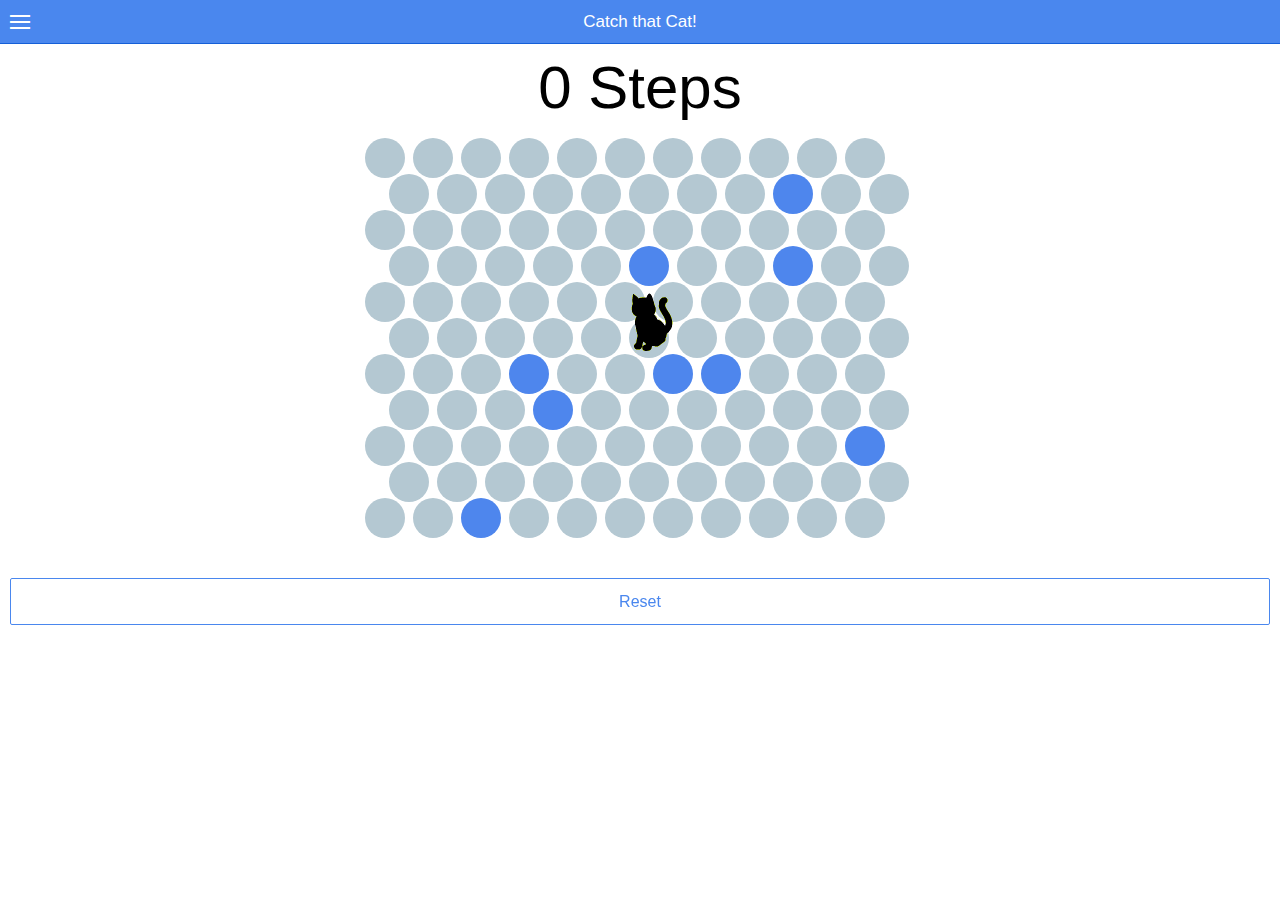
<file: www/index.html>
<html ng-app="ionicApp">
  <head>
    <meta charset="utf-8">
    <meta name="viewport" content="initial-scale=1, maximum-scale=1, user-scalable=no, width=device-width">
    
    <title>Circle the Cat</title>

    <meta name="description" content="围住神经猫， 原始版本的JavaScript实现, 蒋志鹏">
    <meta name="viewport" content="width=device-width">
    <meta name="keywords" content="Zhipeng Jiang, 蒋志鹏, 围住神经猫, HTML5, JavaScript, Jenny Wu" />
    <meta name="google-site-verification" content="xQjpiA6as16K5KV0IGy_-9BokA0EVI1mL4QtB3h1Pbg" />

    <link rel="stylesheet" type="text/css" href="lib/ionic/css/ionic.min.css">

    <script src="lib/ionic/js/ionic.bundle.min.js"></script>

    <script src="js/app.js"></script>
    <script src="js/controller.js"></script>

    <script>
        (function(i,s,o,g,r,a,m){i['GoogleAnalyticsObject']=r;i[r]=i[r]||function(){
        (i[r].q=i[r].q||[]).push(arguments)},i[r].l=1*new Date();a=s.createElement(o),
        m=s.getElementsByTagName(o)[0];a.async=1;a.src=g;m.parentNode.insertBefore(a,m)
        })(window,document,'script','//www.google-analytics.com/analytics.js','ga');

        ga('create', 'UA-47515905-2', 'zhipengjiang.com');
        ga('send', 'pageview');

    </script>
  </head>
 
  <body>
    
    <div ng-controller="MainCtrl">       
      <ion-nav-view></ion-nav-view>
    </div>
    
  </body>
</html>
</file>
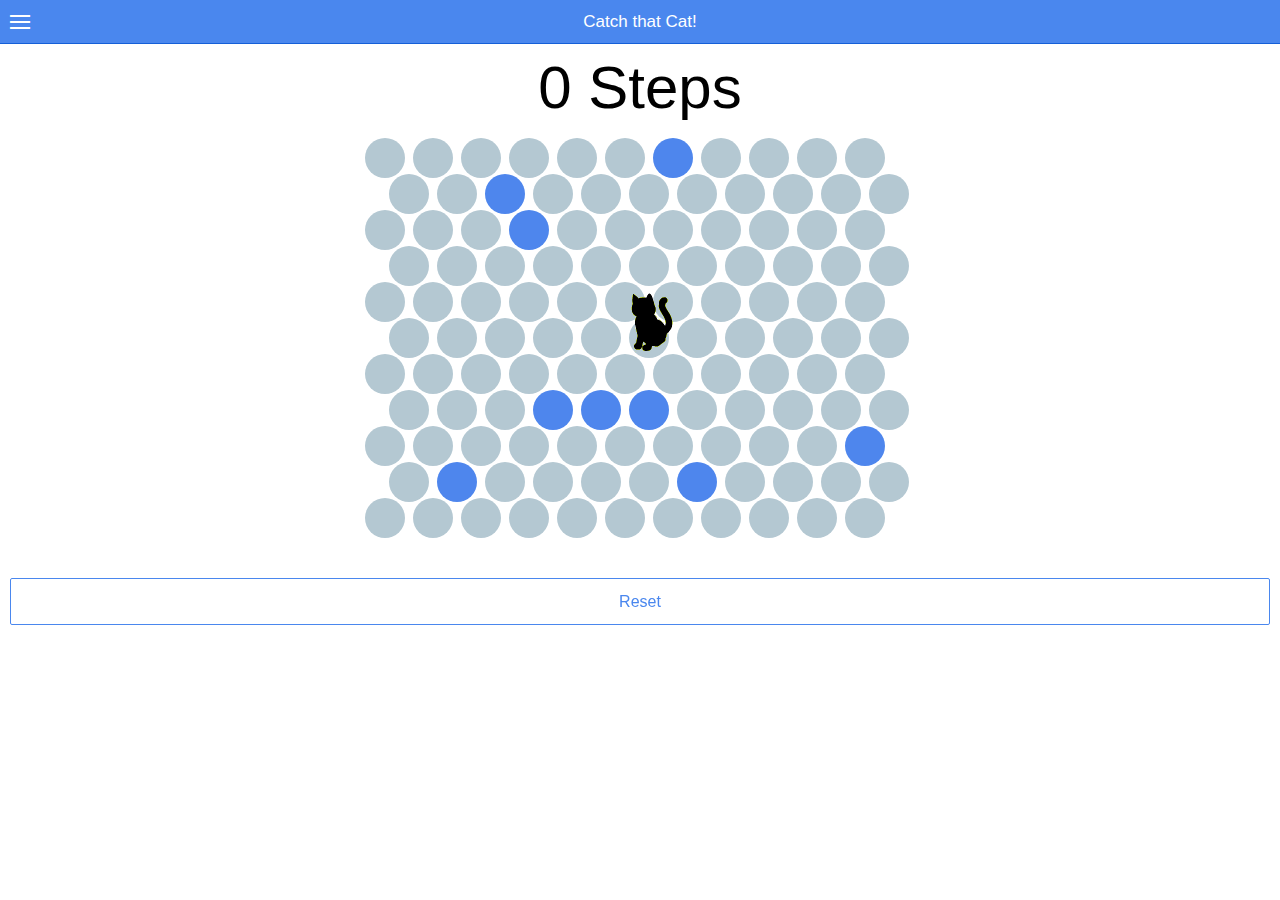
<file: platforms/android/assets/www/index.html>
<html ng-app="ionicApp">
  <head>
    <meta charset="utf-8">
    <meta name="viewport" content="initial-scale=1, maximum-scale=1, user-scalable=no, width=device-width">
    
    <title>Circle the Cat</title>

    <meta name="description" content="围住神经猫， 原始版本的JavaScript实现, 蒋志鹏">
    <meta name="viewport" content="width=device-width">
    <meta name="keywords" content="Zhipeng Jiang, 蒋志鹏, 围住神经猫, HTML5, JavaScript, Jenny Wu" />
    <meta name="google-site-verification" content="xQjpiA6as16K5KV0IGy_-9BokA0EVI1mL4QtB3h1Pbg" />

    <link rel="stylesheet" type="text/css" href="lib/ionic/css/ionic.min.css">

    <script src="lib/ionic/js/ionic.bundle.min.js"></script>
    <!-- <script src='lib/jquery-1.11.1.min.js' type='text/javascript'></script> -->

    <script src="js/app.js"></script>
    <script src="js/controller.js"></script>

    <script>
        (function(i,s,o,g,r,a,m){i['GoogleAnalyticsObject']=r;i[r]=i[r]||function(){
        (i[r].q=i[r].q||[]).push(arguments)},i[r].l=1*new Date();a=s.createElement(o),
        m=s.getElementsByTagName(o)[0];a.async=1;a.src=g;m.parentNode.insertBefore(a,m)
        })(window,document,'script','//www.google-analytics.com/analytics.js','ga');

        ga('create', 'UA-47515905-2', 'zhipengjiang.com');
        ga('send', 'pageview');

    </script>
  </head>
 
  <body>
    
    <div ng-controller="MainCtrl">       
      <ion-nav-view></ion-nav-view>
    </div>
    
  </body>
</html>
</file>
